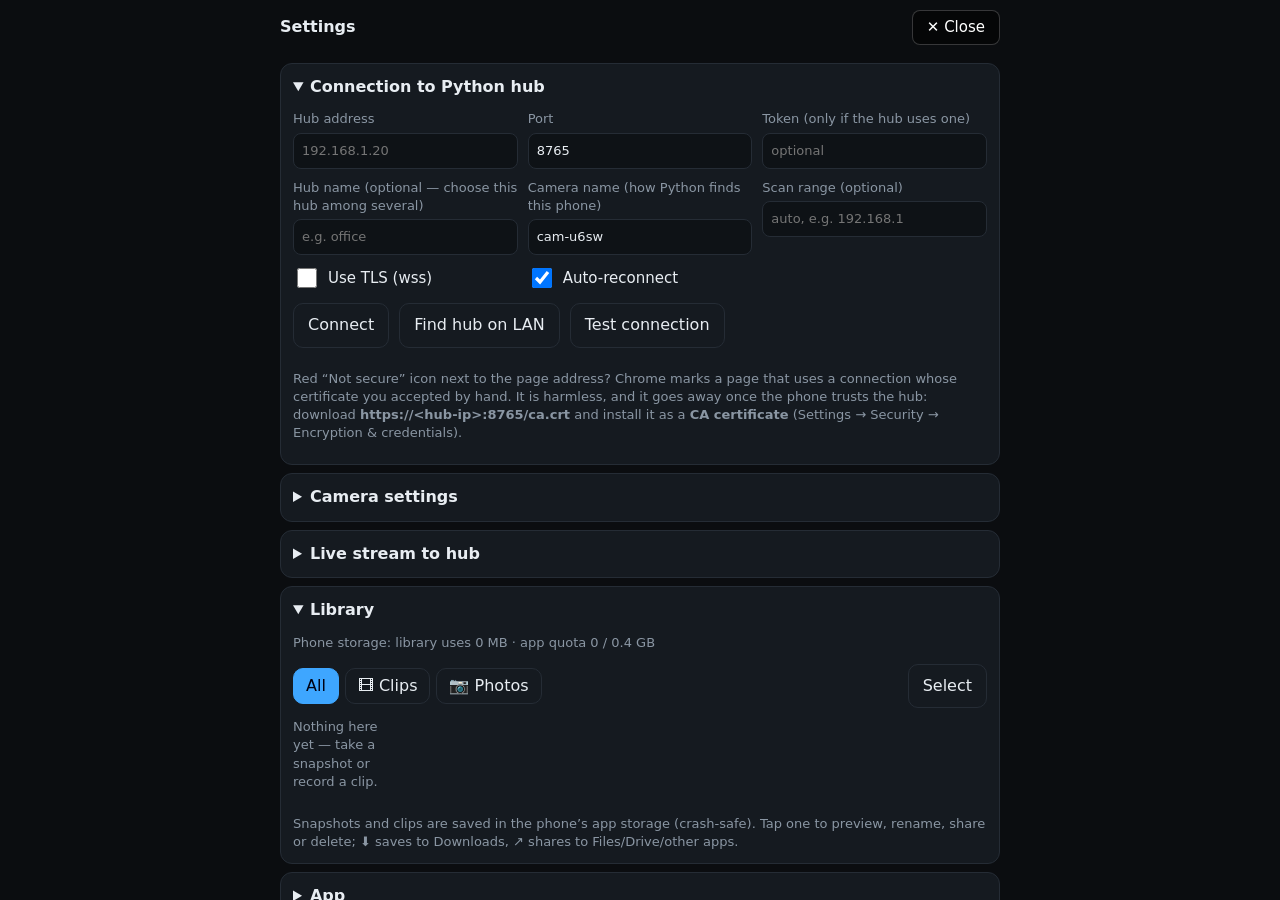
<file: index.html>
<!doctype html>
<html lang="en">
<head>
<meta charset="utf-8">
<meta name="viewport" content="width=device-width, initial-scale=1, viewport-fit=cover">
<meta name="theme-color" content="#0b0d10">
<title>IP Webcam</title>
<link rel="manifest" href="manifest.webmanifest">
<link rel="icon" href="icons/icon-192.png">
<link rel="apple-touch-icon" href="icons/icon-192.png">
<link rel="stylesheet" href="style.css">
</head>
<body>
<main class="stage">
  <section class="view">
    <div id="frame"><video id="video" playsinline muted autoplay></video></div>
    <div class="hud">
      <span id="connDot" class="dot off"></span><span id="connText">offline</span>
      <span id="recBadge" class="badge" hidden>● REC <b id="recTime">0:00</b></span>
      <span id="camInfo" class="info"></span>
      <button id="btnFull" class="mini" title="Full screen">⛶</button>
      <button id="btnSheet" class="mini" title="Settings, connection, library">⚙</button>
    </div>
    <div id="toast" class="toast" hidden></div>
  </section>

  <div id="quick" class="widget quick" hidden>
    <span class="grip" title="Drag to move">⠿</span>
    <div id="quickBody"></div>
    <button class="rot mini" title="Rotate panel">↻</button>
  </div>

  <div id="actions" class="widget">
    <span class="grip" title="Drag to move">⠿</span>
    <button id="btnFlip" class="big">🔄<small>Flip</small></button>
    <button id="btnSnap" class="big shutter">📷<small>Snap</small></button>
    <button id="btnRec" class="big">⏺<small>Record</small></button>
    <button id="btnDl" class="big" disabled>⬇<small>Download</small></button>
    <button class="rot mini" title="Rotate toolbar">↻</button>
  </div>
</main>

<section id="sheet" class="panels" hidden>
  <div class="sheethead"><b>Settings</b><button id="btnSheetClose" class="mini">✕ Close</button></div>
    <details id="pConn" open>
      <summary>Connection to Python hub</summary>
      <div class="grid">
        <label>Hub address <input id="hubHost" inputmode="url" placeholder="192.168.1.20" autocapitalize="off" autocomplete="off"></label>
        <label>Port <input id="hubPort" type="number" min="1" max="65535" value="8765"></label>
        <label>Token (only if the hub uses one) <input id="hubToken" placeholder="optional" autocapitalize="off" autocomplete="off"></label>
        <label>Hub name (optional — choose this hub among several) <input id="hubName" placeholder="e.g. office" autocapitalize="off" autocomplete="off"></label>
        <label>Camera name (how Python finds this phone) <input id="devName" placeholder="kitchen"></label>
        <label>Scan range (optional) <input id="scanRange" placeholder="auto, e.g. 192.168.1" autocapitalize="off" autocomplete="off"></label>
        <label class="row"><input id="hubTls" type="checkbox" checked> Use TLS (wss)</label>
        <label class="row"><input id="hubAuto" type="checkbox" checked> Auto-reconnect</label>
      </div>
      <div class="actions">
        <button id="btnConnect">Connect</button>
        <button id="btnFind">Find hub on LAN</button>
        <button id="btnTest">Test connection</button>
        <a id="certLink" href="#" target="_blank" rel="noopener" hidden>Trust hub certificate ↗</a>
      </div>
      <p id="connHint" class="hint"></p>
      <p class="hint">Red “Not secure” icon next to the page address? Chrome marks a page that uses a connection whose certificate you accepted by hand. It is harmless, and it goes away once the phone trusts the hub: download <b>https://&lt;hub-ip&gt;:8765/ca.crt</b> and install it as a <b>CA certificate</b> (Settings → Security → Encryption &amp; credentials).</p>
      <div id="hubPick" class="actions"></div>
    </details>

    <details id="pCam">
      <summary>Camera settings</summary>
      <div class="grid">
        <label>Camera <select id="selDevice"></select></label>
        <label>Resolution
          <select id="selRes">
            <option>640x480</option><option>1280x720</option><option>1920x1080</option><option>3840x2160</option><option value="max">Maximum available</option>
          </select></label>
        <label>Aspect ratio (preview, photos, clips and stream all match)
          <select id="selAspect"><option value="native">Camera default</option><option value="16:9">16:9</option><option value="4:3">4:3</option><option value="3:2">3:2</option><option value="1:1">1:1 square</option><option value="21:9">21:9 wide</option></select></label>
        <label>Photo size <select id="selPhoto"><option value="max">Maximum (full sensor)</option><option value="12mp">≈ 12 MP</option><option value="8mp">≈ 8 MP</option><option value="2mp">≈ 2 MP</option><option value="video">Video frame size</option></select></label>
        <label>Frame rate <select id="selFps"><option>15</option><option>24</option><option>30</option><option>60</option></select></label>
        <label class="row"><input id="chkAudio" type="checkbox"> Record microphone</label>
      </div>
      <h4>Recording (compression)</h4>
      <div class="grid">
        <label>Quality / bitrate
          <select id="selBitrate"><option value="low">Low — 1 Mbps (~7 MB/min)</option><option value="medium">Medium — 2.5 Mbps (~19 MB/min)</option><option value="high">High — 5 Mbps (~38 MB/min)</option><option value="max">Max — 10 Mbps (~75 MB/min)</option></select></label>
        <label>Codec
          <select id="selCodec"><option value="auto">Auto (H.264 mp4 if available)</option><option value="h264">H.264 · mp4 (plays everywhere)</option><option value="vp9">VP9 · webm (smaller files)</option></select></label>
      </div>
      <h4>Device controls</h4>
      <div id="advControls" class="grid"><p class="hint">Start the camera to see controls.</p></div>
    </details>

    <details id="pStream">
      <summary>Live stream to hub</summary>
      <div class="grid">
        <label class="row"><input id="chkStream" type="checkbox"> Send preview frames</label>
        <label>Stream fps <input id="stFps" type="number" min="1" max="30" value="10"></label>
        <label>Stream width <input id="stWidth" type="number" min="160" max="3840" step="10" value="640"></label>
        <label>JPEG quality <input id="stQual" type="range" min="0.1" max="1" step="0.05" value="0.6"></label>
        <label>Snapshot quality <input id="snQual" type="range" min="0.5" max="1" step="0.01" value="0.92"></label>
      </div>
    </details>

    <details id="pLib" open>
      <summary>Library <span id="libCount"></span></summary>
      <p id="storInfo" class="hint"></p>
      <div class="libbar">
        <div id="libFilter"><button data-f="all" class="on">All</button><button data-f="video">🎞 Clips</button><button data-f="photo">📷 Photos</button></div>
        <button id="libSelect">Select</button>
      </div>
      <div id="libActions" class="libbar" hidden>
        <button id="libAll">All</button><span id="libSelN" class="hint"></span>
        <button id="libDl" disabled>⬇</button><button id="libPush" disabled title="Send to the PC (hub)">→ PC</button><button id="libShare" disabled>↗</button><button id="libDel" disabled>🗑</button>
      </div>
      <div id="libGrid" class="libgrid"></div>
      <p class="hint">Snapshots and clips are saved in the phone’s app storage (crash-safe). Tap one to preview, rename, share or delete; ⬇ saves to Downloads, ↗ shares to Files/Drive/other apps.</p>
    </details>

    <details id="pApp">
      <summary>App</summary>
      <p>Version <b id="verText"></b></p>
      <div class="actions">
        <label>Controls <select id="selLayout"><option value="docked">Docked around the view (default)</option><option value="free">Floating (drag anywhere)</option></select></label>
        <button id="btnResetLayout">Reset floating layout</button>
        <button id="btnInstall" hidden>Install app</button>
        <button id="btnUpdate">Update / clear cache</button>
      </div>
      <p class="hint">Once installed the app works with no internet. “Update / clear cache” deletes cached files and reloads the newest version (needs the page reachable once).</p>
    </details>
</section>
<dialog id="preview">
  <div id="pvBody"></div>
  <p id="pvName" class="hint"></p>
  <div class="actions"><button id="pvDl">⬇ Download</button><button id="pvShare">↗ Share</button><button id="pvPush" title="Send to the PC (hub)">→ PC</button><button id="pvRename">✎ Rename</button><button id="pvDel">🗑 Delete</button><button id="pvClose">Close</button></div>
</dialog>
<script src="version.js"></script>
<script src="app.js"></script>
</body>
</html>
</file>
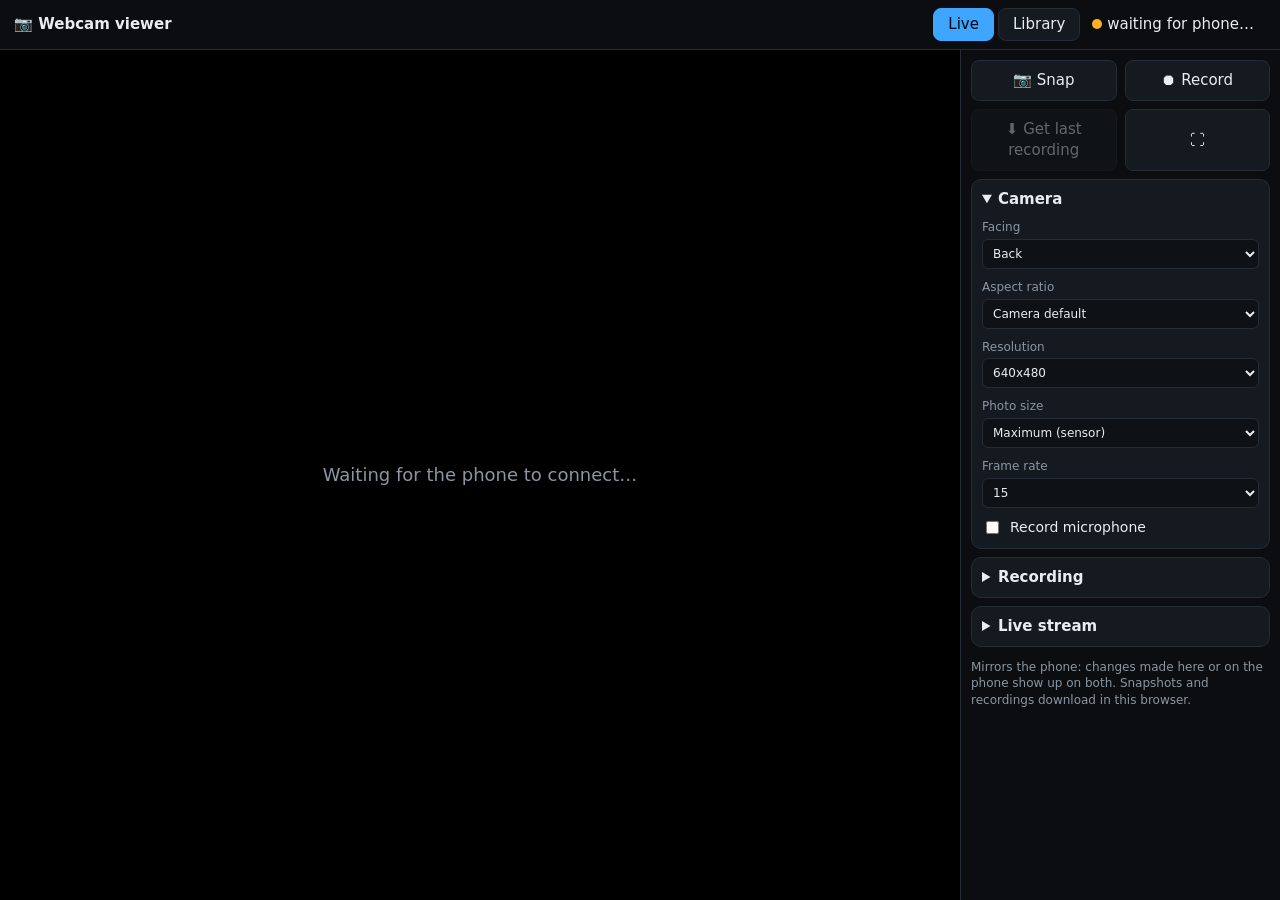
<file: python/viewer.html>
<!doctype html>
<html lang="en">
<head>
<meta charset="utf-8">
<meta name="viewport" content="width=device-width, initial-scale=1">
<title>Webcam viewer</title>
<style>
:root{--bg:#0b0d10;--card:#151a20;--line:#252c35;--fg:#e8edf2;--dim:#8a96a3;--acc:#3ea6ff;--red:#ff4d4d;--grn:#3ddc84}
*{box-sizing:border-box}[hidden]{display:none!important}
html,body{height:100%;margin:0;background:var(--bg);color:var(--fg);font:15px/1.4 system-ui,sans-serif}
body{display:grid;grid-template-columns:1fr 320px;grid-template-rows:auto 1fr;grid-template-areas:"top top" "view side"}
@media(max-width:800px){body{grid-template-columns:1fr;grid-template-rows:auto 50vh auto;grid-template-areas:"top" "view" "side"}}
header{grid-area:top;display:flex;gap:12px;align-items:center;padding:8px 14px;border-bottom:1px solid var(--line)}
header b{margin-right:auto}
.dot{width:10px;height:10px;border-radius:50%;background:#666;display:inline-block}.dot.on{background:var(--grn)}.dot.wait{background:#ffb020}
.dim{color:var(--dim)}
#view{grid-area:view;position:relative;background:#000;min-height:0}
canvas{width:100%;height:100%;object-fit:contain;display:block}
#msg{position:absolute;inset:0;display:flex;align-items:center;justify-content:center;color:var(--dim);font-size:18px;text-align:center;padding:20px;pointer-events:none}
#rec{position:absolute;left:12px;top:10px;background:var(--red);padding:2px 10px;border-radius:12px;font-weight:600}
#toast{position:absolute;left:50%;bottom:14px;transform:translateX(-50%);background:#000c;padding:6px 14px;border-radius:16px}
aside{grid-area:side;overflow:auto;border-left:1px solid var(--line);padding:10px}
.row{display:flex;gap:8px;margin-bottom:8px}
button{flex:1;font:inherit;color:var(--fg);background:var(--card);border:1px solid var(--line);border-radius:8px;padding:9px 6px;cursor:pointer}
button:hover:not(:disabled){border-color:var(--acc)}button:disabled{opacity:.4;cursor:default}
button.rec{background:var(--red);border-color:var(--red)}
details{background:var(--card);border:1px solid var(--line);border-radius:10px;margin:8px 0;padding:0 10px}
summary{padding:9px 0;font-weight:600;cursor:pointer}
label{display:flex;flex-direction:column;gap:3px;font-size:12px;color:var(--dim);margin-bottom:10px}
label.chk{flex-direction:row;align-items:center;gap:8px;color:var(--fg);font-size:14px}
input,select{font:inherit;color:var(--fg);background:#0e1216;border:1px solid var(--line);border-radius:6px;padding:6px;min-width:0}
input[type=range]{padding:0}
.tabs{display:flex;gap:4px}.tabs button{flex:none;padding:5px 14px}.tabs button.on{background:var(--acc);border-color:var(--acc);color:#001}
#libview{grid-area:view;display:flex;flex-direction:column;min-height:0;overflow:hidden}
.libtools{display:flex;gap:8px;align-items:center;padding:10px 14px;border-bottom:1px solid var(--line);flex-wrap:wrap}
.libtools button{flex:none;padding:6px 12px}.libtools button.on{background:var(--acc);border-color:var(--acc);color:#001}.libtools .sp{flex:1}
#grid{flex:1;overflow:auto;padding:14px;display:grid;grid-template-columns:repeat(auto-fill,minmax(150px,1fr));gap:10px;align-content:start}
.card{position:relative;background:var(--card);border:2px solid transparent;border-radius:10px;overflow:hidden;cursor:pointer}
.card.sel{border-color:var(--acc)}
.card img,.card .ph{width:100%;aspect-ratio:4/3;object-fit:cover;display:flex;align-items:center;justify-content:center;font-size:30px;background:#1b222b}
.card .tag{position:absolute;left:6px;top:6px;background:#000b;font-size:11px;padding:1px 7px;border-radius:8px}
.card input{position:absolute;right:6px;top:6px;width:20px;height:20px}
.card .cap{font-size:11px;color:var(--dim);padding:5px 7px}.card .cap b{color:var(--fg);font-weight:500;display:block;overflow:hidden;text-overflow:ellipsis;white-space:nowrap}
.card a.dl{position:absolute;right:6px;bottom:30px;background:#000b;border-radius:6px;padding:2px 7px;color:#fff;text-decoration:none}
dialog{background:var(--card);color:var(--fg);border:1px solid var(--line);border-radius:12px;padding:12px;width:min(92vw,900px)}
dialog::backdrop{background:#000d}
dialog img,dialog video{width:100%;max-height:75vh;object-fit:contain;background:#000;border-radius:8px;display:block}
dialog .row{margin:10px 0 0}dialog a.btn{flex:1;text-align:center;text-decoration:none;color:var(--fg);background:var(--card);border:1px solid var(--line);border-radius:8px;padding:9px 6px}
</style>
</head>
<body>
<header>
  <b>📷 Webcam viewer</b>
  <span class="tabs"><button id="tLive" class="on">Live</button><button id="tLib">Library</button></span>
  <span><span id="dot" class="dot"></span> <span id="status">connecting…</span></span>
  <select id="camSel" hidden title="Camera"></select>
  <span id="info" class="dim"></span>
</header>

<section id="view">
  <canvas id="cv"></canvas>
  <div id="msg">Connecting to hub…</div>
  <div id="rec" hidden>● REC <span id="rt">0:00</span></div>
  <div id="toast" hidden></div>
</section>

<section id="libview" hidden>
  <div class="libtools">
    <button data-f="all" class="on">All</button><button data-f="photo">📷 Photos</button><button data-f="video">🎞 Clips</button>
    <span class="sp dim" id="libInfo"></span>
    <button id="lRefresh">↻ Refresh</button><button id="lAll">Select all</button>
    <button id="lDl" disabled>⬇ Download selected</button><button id="lZip">⬇ All as ZIP</button><button id="lDel" disabled>🗑 Delete</button>
  </div>
  <div id="grid"></div>
</section>
<dialog id="lb"><div id="lbBody"></div><div class="row"><a id="lbDl" class="btn" href="#">⬇ Download</a><button id="lbDel">🗑 Delete</button><button id="lbClose">Close</button></div><p id="lbName" class="dim"></p></dialog>

<aside>
  <div class="row">
    <button id="bSnap" title="Space">📷 Snap</button>
    <button id="bRec" title="R">⏺ Record</button>
  </div>
  <div class="row">
    <button id="bGet" disabled>⬇ Get last recording</button>
    <button id="bFull">⛶</button>
  </div>

  <details open><summary>Camera</summary>
    <label>Facing <select id="facing"><option value="environment">Back</option><option value="user">Front</option></select></label>
    <label>Aspect ratio <select id="aspect"><option value="native">Camera default</option><option value="16:9">16:9</option><option value="4:3">4:3</option><option value="3:2">3:2</option><option value="1:1">1:1</option><option value="21:9">21:9</option></select></label>
    <label>Resolution <select id="res"><option>640x480</option><option>1280x720</option><option>1920x1080</option><option>3840x2160</option><option value="max">Maximum</option></select></label>
    <label>Photo size <select id="photoRes"><option value="max">Maximum (sensor)</option><option value="12mp">≈ 12 MP</option><option value="8mp">≈ 8 MP</option><option value="2mp">≈ 2 MP</option><option value="video">Video frame size</option></select></label>
    <label>Frame rate <select id="fps"><option>15</option><option>24</option><option>30</option><option>60</option></select></label>
    <label class="chk"><input id="audio" type="checkbox"> Record microphone</label>
    <div id="adv"></div>
  </details>
  <details><summary>Recording</summary>
    <label>Bitrate <select id="bitrate"><option value="low">Low 1 Mbps</option><option value="medium">Medium 2.5 Mbps</option><option value="high">High 5 Mbps</option><option value="max">Max 10 Mbps</option></select></label>
    <label>Codec <select id="codec"><option value="auto">Auto</option><option value="h264">H.264 mp4</option><option value="vp9">VP9 webm</option></select></label>
  </details>
  <details><summary>Live stream</summary>
    <label class="chk"><input id="stream" type="checkbox"> Send preview frames</label>
    <label>Stream fps <input id="streamFps" type="number" min="1" max="30"></label>
    <label>Stream width <input id="streamWidth" type="number" min="160" max="3840" step="10"></label>
    <label>JPEG quality <input id="streamQuality" type="range" min="0.1" max="1" step="0.05"></label>
    <label>Snapshot quality <input id="snapQuality" type="range" min="0.5" max="1" step="0.01"></label>
  </details>
  <p class="dim" style="font-size:12px">Mirrors the phone: changes made here or on the phone show up on both. Snapshots and recordings download in this browser.</p>
</aside>

<script>
const $ = (s) => document.querySelector(s);
const token = new URLSearchParams(location.search).get('token') || '';
let ws, state = {}, phoneUp = false, capsKey = '', frames = 0, decoding = false, lastFrameAt = 0;
let nextId = 0x40000000, wantSnap = new Set(), wantRec = new Set(), recParts = {}, recTick, recInfo = {};
const cv = $('#cv'), ctx = cv.getContext('2d');
const stamp = () => new Date().toISOString().replace(/[-:]/g, '').replace('T', '-').slice(0, 15);
function toast(t, ms = 3000) { const e = $('#toast'); e.textContent = t; e.hidden = false; clearTimeout(toast.t); toast.t = setTimeout(() => (e.hidden = true), ms); }
function save(blob, name) { const a = Object.assign(document.createElement('a'), { href: URL.createObjectURL(blob), download: name }); document.body.append(a); a.click(); a.remove(); setTimeout(() => URL.revokeObjectURL(a.href), 30000); }
const send = (o) => ws && ws.readyState === 1 && ws.send(JSON.stringify(o));
const set = (settings) => send({ t: 'set', settings });

function connect() {
  ws = new WebSocket(`${location.protocol === 'https:' ? 'wss' : 'ws'}://${location.host}/ui?token=${encodeURIComponent(token)}${new URLSearchParams(location.search).get('camera') ? '&camera=' + encodeURIComponent(new URLSearchParams(location.search).get('camera')) : ''}`);
  ws.binaryType = 'arraybuffer';
  ws.onopen = () => { $('#dot').className = 'dot wait'; $('#status').textContent = 'hub connected'; };
  ws.onclose = (e) => {
    $('#dot').className = 'dot'; phoneUp = false; render();
    if (e.code === 4401) { $('#status').textContent = 'bad token — use the URL printed by the hub'; return; }
    $('#status').textContent = 'reconnecting…'; setTimeout(connect, 1500);
  };
  ws.onmessage = (ev) => (typeof ev.data === 'string' ? onJSON(JSON.parse(ev.data)) : onBin(new Uint8Array(ev.data)));
}

function onJSON(m) {
  switch (m.t) {
    case 'phone': phoneUp = m.connected; if (m.name) state.name = m.name; if (!phoneUp) recInfo = {}; render(); break;
    case 'state': state = { ...state, ...m }; render(); break;
    case 'rec_status': recInfo = m; renderRec(); break;
    case 'rec_file_end': if (wantRec.has(m.id)) finishRec(m); break;
    case 'cameras': setCameras(m); break;
    case 'lib': lib = m.items || []; renderLib(); break;
    case 'lib_thumb': thumbBusy = false; thumbs.set(m.kind + ':' + m.id, m.data); updateThumb(m.kind + ':' + m.id); pump(); break;
    case 'error': toast('Phone: ' + m.msg); break;
  }
}
async function onBin(b) {
  const kind = b[0];
  if (kind === 1) {
    if (decoding) return; decoding = true;
    try {
      const bmp = await createImageBitmap(new Blob([b.subarray(1)], { type: 'image/jpeg' }));
      if (cv.width !== bmp.width || cv.height !== bmp.height) { cv.width = bmp.width; cv.height = bmp.height; }
      ctx.drawImage(bmp, 0, 0); bmp.close(); frames++; lastFrameAt = performance.now(); $('#msg').hidden = true;
    } catch {} finally { decoding = false; }
  } else if (kind === 2) {
    const id = new DataView(b.buffer, b.byteOffset).getUint32(1);
    if (wantSnap.delete(id)) { save(new Blob([b.subarray(5)], { type: 'image/jpeg' }), `snap-${stamp()}.jpg`); toast('Snapshot saved'); }
  } else if (kind === 3) {
    const dv = new DataView(b.buffer, b.byteOffset), id = dv.getUint32(1), idx = dv.getUint32(5);
    if (wantRec.has(id)) (recParts[id] ||= {})[idx] = b.slice(9);
  }
}
function finishRec(m) {
  wantRec.delete(m.id); const parts = recParts[m.id] || {}; delete recParts[m.id];
  const list = []; for (let i = 0; i < m.chunks; i++) if (parts[i]) list.push(parts[i]);
  const blob = new Blob(list, { type: m.mime });
  if (blob.size !== m.size) return toast('Recording incomplete — try again');
  save(blob, m.name); toast(`Recording saved (${(m.size / 1e6).toFixed(1)} MB)`); $('#bGet').disabled = false;
}

// ---- UI mirroring ----
const ADV = ['zoom', 'torch', 'exposureMode', 'exposureCompensation', 'exposureTime', 'focusMode', 'focusDistance', 'whiteBalanceMode', 'colorTemperature', 'iso', 'brightness', 'contrast', 'saturation', 'sharpness'];
function setVal(el, v) { if (v === undefined || document.activeElement === el) return; if (el.type === 'checkbox') el.checked = !!v; else el.value = v; }
function render() {
  const s = state.settings || {};
  $('#dot').className = 'dot ' + (phoneUp ? 'on' : 'wait');
  $('#status').textContent = phoneUp ? `phone: ${state.name || 'connected'}` : 'waiting for phone…';
  const v = state.video || {}; $('#info').textContent = v.w ? `${v.w}×${v.h} @${Math.round(v.fps || 0)} · ${frames} frames` : '';
  $('#msg').hidden = phoneUp && performance.now() - lastFrameAt < 3000;
  $('#msg').textContent = phoneUp ? 'Waiting for video…' : 'Waiting for the phone to connect…';
  for (const k of ['facing', 'res', 'aspect', 'photoRes', 'fps', 'audio', 'bitrate', 'codec', 'streamFps', 'streamWidth', 'streamQuality', 'snapQuality']) setVal($('#' + k), s[k]);
  setVal($('#stream'), state.streaming);
  buildAdv(); renderRec();
}
function buildAdv() {
  const caps = state.caps || {}, s = state.settings || {}, key = JSON.stringify(caps);
  const box = $('#adv');
  if (key !== capsKey) {                       // rebuild only when the device's capabilities change
    capsKey = key; box.innerHTML = '';
    for (const k of ADV) {
      const c = caps[k]; if (c === undefined) continue;
      const lab = document.createElement('label'); let inp;
      if (typeof c === 'boolean' || (Array.isArray(c) && c.every((x) => typeof x === 'boolean'))) {
        lab.className = 'chk'; inp = Object.assign(document.createElement('input'), { type: 'checkbox' }); inp.onchange = () => set({ [k]: inp.checked }); lab.append(inp, k);
      } else if (Array.isArray(c)) {
        inp = document.createElement('select'); c.forEach((o) => inp.add(new Option(o, o))); inp.onchange = () => set({ [k]: inp.value }); lab.append(k, inp);
      } else if (c && typeof c === 'object' && 'min' in c) {
        inp = Object.assign(document.createElement('input'), { type: 'range', min: c.min, max: c.max, step: c.step || (c.max - c.min) / 100 }); inp.onchange = () => set({ [k]: Number(inp.value) }); lab.append(k, inp);
      } else continue;
      inp.dataset.k = k; box.append(lab);
    }
  }
  box.querySelectorAll('[data-k]').forEach((el) => setVal(el, s[el.dataset.k]));
}
function renderRec() {
  const on = recInfo.state === 'recording';
  $('#rec').hidden = !on; $('#bRec').classList.toggle('rec', on); $('#bRec').textContent = on ? '⏹ Stop' : '⏺ Record';
  const t = Math.floor(recInfo.elapsed || 0); $('#rt').textContent = `${Math.floor(t / 60)}:${String(t % 60).padStart(2, '0')}`;
  $('#bGet').disabled = !(recInfo.last && !on);
}

// ---- actions ----
const snap = () => { const id = nextId++; wantSnap.add(id); send({ t: 'snap', id }); };
const toggleRec = () => send({ t: 'rec', action: recInfo.state === 'recording' ? 'stop' : 'start' });
$('#bSnap').onclick = snap;
$('#bRec').onclick = toggleRec;
$('#bGet').onclick = () => { if (recInfo.last) { wantRec.add(recInfo.last.id); toast('Fetching recording…'); send({ t: 'rec', action: 'send', id: recInfo.last.id }); } };
$('#bFull').onclick = () => ($('#view').requestFullscreen ? $('#view').requestFullscreen() : 0);
addEventListener('keydown', (e) => { if (/INPUT|SELECT/.test(e.target.tagName)) return; if (e.code === 'Space') { e.preventDefault(); snap(); } if (e.key === 'r') toggleRec(); });
for (const k of ['facing', 'res', 'aspect', 'photoRes', 'fps', 'bitrate', 'codec']) $('#' + k).onchange = (e) => set({ [k]: k === 'fps' ? Number(e.target.value) : e.target.value });
$('#audio').onchange = (e) => set({ audio: e.target.checked });
for (const k of ['streamFps', 'streamWidth', 'streamQuality', 'snapQuality']) $('#' + k).onchange = (e) => set({ [k]: Number(e.target.value) });
$('#stream').onchange = (e) => send({ t: 'stream', on: e.target.checked });
// ---- several cameras ----
let curCam = null;
function setCameras(m) {
  if (m.hub) { $('header b').textContent = '📷 ' + m.hub; document.title = m.hub + ' — webcam viewer'; }
  const sel = $('#camSel'), changed = curCam !== m.selected;
  sel.innerHTML = ''; (m.items || []).forEach((c) => sel.add(new Option(`${c.name} · ${c.ip}`, c.name)));
  sel.hidden = (m.items || []).length < 2; curCam = m.selected; if (curCam) sel.value = curCam;
  if (!curCam && (m.items || []).length) return send({ t: 'select', camera: m.items[0].name });   // nothing chosen yet: take the first
  if (changed) { frames = 0; ctx.clearRect(0, 0, cv.width, cv.height); lib = []; thumbs.clear(); thumbQ.length = 0; state = {}; renderLib(); if (!$('#libview').hidden) send({ t: 'lib_list', req: 0 }); }
}
$('#camSel').onchange = (e) => send({ t: 'select', camera: e.target.value });

// ---- library tab ----
let lib = [], libFilter = 'all', libSel = new Set(), thumbs = new Map(), thumbQ = [], thumbBusy = false;
const ikey = (i) => i.kind + ':' + i.id;
const q = () => `token=${encodeURIComponent(token)}${curCam ? '&camera=' + encodeURIComponent(curCam) : ''}`;
const fileUrl = (i, dl) => `/files/${i.kind}/${i.id}?${q()}${dl ? '&download=1' : ''}`;
const fmt = (n) => (n > 1e6 ? (n / 1e6).toFixed(1) + ' MB' : Math.max(1, Math.round(n / 1e3)) + ' KB');
const shown = () => lib.filter((i) => libFilter === 'all' || i.kind === libFilter);
function showTab(t) {
  $('#view').hidden = t !== 'live'; $('#libview').hidden = t !== 'lib';
  $('#tLive').classList.toggle('on', t === 'live'); $('#tLib').classList.toggle('on', t === 'lib');
  if (t === 'lib') send({ t: 'lib_list', req: 0 });
}
function pump() {
  if (thumbBusy || !thumbQ.length) return;
  const i = thumbQ.shift(); thumbBusy = true; send({ t: 'lib_thumb', kind: i.kind, id: i.id });
  setTimeout(() => { thumbBusy = false; pump(); }, 5000);          // never get stuck on a lost reply
}
function updateThumb(k) { const img = document.querySelector(`[data-k="${k}"] img`); if (img && thumbs.get(k)) img.src = thumbs.get(k); else { const ph = document.querySelector(`[data-k="${k}"] .ph`); if (ph && thumbs.get(k)) ph.outerHTML = `<img src="${thumbs.get(k)}">`; } }
function renderLib() {
  const items = shown(), grid = $('#grid'); grid.innerHTML = '';
  libSel = new Set([...libSel].filter((k) => lib.some((i) => ikey(i) === k)));
  document.querySelectorAll('.libtools [data-f]').forEach((b) => b.classList.toggle('on', b.dataset.f === libFilter));
  const total = lib.reduce((a, i) => a + i.size, 0);
  $('#libInfo').textContent = `${lib.filter((i) => i.kind === 'photo').length} photos · ${lib.filter((i) => i.kind === 'video').length} clips · ${fmt(total)}`;
  $('#lDl').disabled = $('#lDel').disabled = !libSel.size; $('#lDl').textContent = libSel.size > 1 ? `⬇ Download ${libSel.size} (ZIP)` : '⬇ Download selected';
  if (!items.length) grid.innerHTML = '<p class="dim">Nothing in the phone library yet.</p>';
  for (const i of items) {
    const k = ikey(i), card = document.createElement('div'); card.className = 'card' + (libSel.has(k) ? ' sel' : ''); card.dataset.k = k;
    const th = thumbs.get(k);
    card.innerHTML = (th ? `<img src="${th}">` : '<div class="ph">' + (i.kind === 'video' ? '🎞' : '📷') + '</div>') + (i.kind === 'video' ? `<span class="tag">▶ ${Math.round(i.secs || 0)}s</span>` : '') +
      `<input type="checkbox" ${libSel.has(k) ? 'checked' : ''}><a class="dl" title="Download" href="${fileUrl(i, true)}">⬇</a><div class="cap"><b></b>${fmt(i.size)} · ${new Date(i.ts).toLocaleString()}</div>`;
    card.querySelector('b').textContent = i.name;
    card.querySelector('input').onclick = (e) => { e.stopPropagation(); e.target.checked ? libSel.add(k) : libSel.delete(k); renderLib(); };
    card.querySelector('a.dl').onclick = (e) => e.stopPropagation();
    card.onclick = () => openLb(i);
    grid.append(card);
    if (!th && !thumbs.has(k) && !thumbQ.some((x) => ikey(x) === k)) thumbQ.push(i);
  }
  pump();
}
function openLb(i) {
  const body = $('#lbBody'); body.innerHTML = '';
  const el = document.createElement(i.kind === 'photo' ? 'img' : 'video'); el.src = fileUrl(i);
  if (i.kind === 'video') Object.assign(el, { controls: true, autoplay: true });
  body.append(el); $('#lbName').textContent = `${i.name} · ${fmt(i.size)}${i.kind === 'video' ? ' — the clip is fetched from the phone first, give it a moment' : ''}`;
  $('#lbDl').href = fileUrl(i, true); $('#lbDel').onclick = () => del([i]).then(() => $('#lb').close());
  $('#lb').showModal();
}
async function del(items) {
  if (!items.length || !confirm(`Delete ${items.length === 1 ? items[0].name : items.length + ' items'} from the phone? This cannot be undone.`)) return;
  send({ t: 'lib_delete', items: items.map((i) => ({ kind: i.kind, id: i.id })) });
}
$('#lb').addEventListener('close', () => { $('#lbBody').innerHTML = ''; });
$('#lbClose').onclick = () => $('#lb').close();
$('#tLive').onclick = () => showTab('live'); $('#tLib').onclick = () => showTab('lib');
document.querySelectorAll('.libtools [data-f]').forEach((b) => (b.onclick = () => { libFilter = b.dataset.f; renderLib(); }));
$('#lRefresh').onclick = () => send({ t: 'lib_list', req: 0 });
$('#lAll').onclick = () => { const it = shown(); libSel.size === it.length ? libSel.clear() : it.forEach((i) => libSel.add(ikey(i))); renderLib(); };
$('#lDl').onclick = () => {
  const picked = lib.filter((i) => libSel.has(ikey(i)));
  if (picked.length === 1) return Object.assign(document.createElement('a'), { href: fileUrl(picked[0], true) }).click();
  location.href = `/files.zip?${q()}&items=${picked.map(ikey).join(',')}`;
};
$('#lZip').onclick = () => { location.href = `/files.zip?${q()}${libFilter !== 'all' ? '&kind=' + libFilter : ''}`; };
$('#lDel').onclick = () => del(lib.filter((i) => libSel.has(ikey(i))));
setInterval(() => { render(); }, 1000);
connect();
</script>
</body>
</html>
</file>
<file: style.css>
:root{--bg:#0b0d10;--card:#151a20;--line:#252c35;--fg:#e8edf2;--dim:#8a96a3;--acc:#3ea6ff;--red:#ff4d4d;--grn:#3ddc84}
*{box-sizing:border-box}
html,body{margin:0;background:var(--bg);color:var(--fg);font:16px/1.4 system-ui,sans-serif;-webkit-tap-highlight-color:transparent}
main{max-width:720px;margin:0 auto;padding:env(safe-area-inset-top) 0 env(safe-area-inset-bottom)}
.view{position:relative;background:#000;aspect-ratio:16/9;max-height:55vh;width:100%}
video{width:100%;height:100%;object-fit:contain;display:block}
.hud{position:absolute;left:0;right:0;top:0;display:flex;gap:8px;align-items:center;padding:6px 10px;font-size:13px;background:linear-gradient(#000a,transparent)}
.info{margin-left:auto;color:var(--dim)}
.dot{width:10px;height:10px;border-radius:50%;display:inline-block}
.dot.off{background:#666}.dot.on{background:var(--grn)}.dot.wait{background:#ffb020}
.badge{background:var(--red);color:#fff;padding:1px 8px;border-radius:10px}
.toast{position:absolute;left:50%;bottom:10px;transform:translateX(-50%);background:#000c;padding:6px 14px;border-radius:16px;font-size:14px;max-width:90%}
button{font:inherit;color:var(--fg);background:var(--card);border:1px solid var(--line);border-radius:10px;padding:10px 14px}
button:active{background:#1f2730}button:disabled{opacity:.4}
button.big{font-size:24px;display:flex;flex-direction:column;align-items:center;padding:8px 0}
button.big small{font-size:12px;color:var(--dim)}
button.rec{background:var(--red);border-color:var(--red)}button.rec small{color:#fff}
.panels{padding:0 10px 30px}
details{background:var(--card);border:1px solid var(--line);border-radius:12px;margin:8px 0;padding:0 12px}
summary{padding:12px 0;font-weight:600;cursor:pointer}
.grid{display:grid;grid-template-columns:repeat(auto-fit,minmax(200px,1fr));gap:10px;padding-bottom:12px}
label{display:flex;flex-direction:column;gap:4px;font-size:13px;color:var(--dim)}
label.row{flex-direction:row;align-items:center;gap:8px;color:var(--fg);font-size:15px}
input,select{font:inherit;color:var(--fg);background:#0e1216;border:1px solid var(--line);border-radius:8px;padding:8px;min-width:0}
input[type=checkbox]{width:20px;height:20px}
input[type=range]{padding:0}
.val{color:var(--fg)}
.actions{display:flex;gap:10px;align-items:center;flex-wrap:wrap;padding-bottom:10px}
.actions a{color:var(--acc)}
.hint{color:var(--dim);font-size:13px;margin:0 0 12px}
h4{margin:4px 0 8px;color:var(--dim);font-size:13px;text-transform:uppercase;letter-spacing:.05em}
.gallery{display:grid;grid-template-columns:repeat(auto-fill,minmax(110px,1fr));gap:8px;padding-bottom:12px}
.gallery a{display:block;position:relative}
.gallery img{width:100%;aspect-ratio:4/3;object-fit:cover;border-radius:8px;display:block}
.rec-row{display:flex;gap:6px;align-items:center;padding:6px 0;border-top:1px solid var(--line)}.rec-row span{flex:1;font-size:13px;overflow-wrap:anywhere}.rec-row button{padding:6px 10px}
.widget{position:absolute;z-index:6;display:flex;align-items:stretch;gap:6px;padding:6px;background:#000b;border:1px solid #fff2;border-radius:14px;backdrop-filter:blur(6px)}
.widget .grip{display:flex;align-items:center;padding:0 6px;color:#fff9;cursor:grab;touch-action:none;user-select:none;font-size:20px}
.widget.vert{flex-direction:column}.widget.vert .grip{padding:4px 0;justify-content:center}
.widget button.big{width:62px;background:#1b222b}
.widget label{color:#ddd;font-size:12px;min-width:110px}
.widget .mini{align-self:center}
.mini{padding:2px 8px;font-size:16px;background:#0008;border:1px solid #fff3;border-radius:8px;color:#fff}
.hud .mini{pointer-events:auto}
#quickBody{display:flex;gap:10px;align-items:center}.widget.vert #quickBody{flex-direction:column;align-items:stretch}
body.full .view{position:fixed;inset:0;max-height:none;aspect-ratio:auto;height:100dvh;z-index:4}
body.full .panels{display:none}
.view{min-height:280px}
.widget.vert button.big{width:46px;padding:6px 0}.widget.vert button.big small{display:none}
.libbar{display:flex;gap:8px;align-items:center;justify-content:space-between;margin-bottom:10px;flex-wrap:wrap}
.libbar>div{display:flex;gap:6px;align-items:center}
#libFilter button{padding:6px 12px}#libFilter button.on{background:var(--acc);border-color:var(--acc);color:#001}
.libgrid{display:grid;grid-template-columns:repeat(auto-fill,minmax(105px,1fr));gap:8px;padding-bottom:12px}
.card{position:relative;background:#0e1216;border:2px solid transparent;border-radius:10px;overflow:hidden;cursor:pointer}
.card.sel{border-color:var(--acc)}
.card img,.card .noimg{width:100%;aspect-ratio:4/3;object-fit:cover;display:flex;align-items:center;justify-content:center;font-size:28px;background:#1b222b}
.card .tag{position:absolute;left:4px;top:4px;background:#000b;font-size:11px;padding:1px 6px;border-radius:8px}
.card .chk{position:absolute;right:4px;top:4px;width:22px;height:22px;border-radius:50%;background:#000b;border:2px solid #fff;display:flex;align-items:center;justify-content:center;font-size:13px}
.card.sel .chk{background:var(--acc);color:#001}
.card .cap{font-size:10px;color:var(--dim);padding:3px 5px;white-space:nowrap;overflow:hidden;text-overflow:ellipsis}
dialog{background:var(--card);color:var(--fg);border:1px solid var(--line);border-radius:14px;padding:12px;width:min(96vw,640px);max-height:92vh}
dialog::backdrop{background:#000c}
#pvBody img,#pvBody video{width:100%;max-height:60vh;object-fit:contain;background:#000;border-radius:8px;display:block}
[hidden]{display:none!important}

/* ---- camera screen: view maximal, immediate controls docked around it ---- */
html,body{height:100%;overflow:hidden}
main.stage{max-width:none;margin:0;padding:0;display:grid;height:100dvh;background:#000;
  grid-template-columns:minmax(0,1fr);grid-template-rows:minmax(0,1fr) auto auto;grid-template-areas:"view" "quick" "act"}
.stage .view{grid-area:view;aspect-ratio:auto;max-height:none;min-height:0;height:100%;touch-action:none}
.stage #quick{grid-area:quick}.stage #actions{grid-area:act}
.hud{padding-top:max(6px,env(safe-area-inset-top))}
.stage:not(.free) .widget{position:static;border:0;border-radius:0;background:#0b0d10;backdrop-filter:none;padding:8px 12px}
.stage:not(.free) .grip,.stage:not(.free) .rot{display:none}
.stage:not(.free) #actions{justify-content:space-around;align-items:center;gap:8px;padding-bottom:max(8px,env(safe-area-inset-bottom))}
.stage:not(.free) #actions button.big{flex:1;max-width:96px;height:64px;font-size:26px;width:auto}
.stage:not(.free) #actions #btnSnap{flex:none;width:84px;max-width:none;height:84px;border-radius:50%;background:#fff;color:#111;border:5px solid #9aa4af}
.stage:not(.free) #actions #btnSnap small{color:#444}
.stage:not(.free) #quickBody{flex:1;display:flex;gap:18px;align-items:center;overflow-x:auto;width:100%}
.stage:not(.free) #quick label{flex:1;min-width:130px;font-size:12px}
.stage:not(.free) #quick{padding-top:4px;padding-bottom:0}
.stage.free .widget{position:absolute}
@media (orientation:landscape){
  main.stage{grid-template-columns:minmax(0,1fr) auto;grid-template-rows:minmax(0,1fr) auto;grid-template-areas:"view act" "quick act"}
  .stage:not(.free) #actions{flex-direction:column;justify-content:center;padding:8px 14px;padding-right:max(14px,env(safe-area-inset-right))}
  .stage:not(.free) #actions button.big{flex:none;width:76px;height:54px;max-width:none}
  .stage:not(.free) #actions #btnSnap{width:74px;height:74px}
  .stage:not(.free) #actions button.big small{display:none}
}
#sheet{position:fixed;inset:0;z-index:20;background:var(--bg);overflow:auto;padding:0 10px 40px}
#sheet>*{max-width:720px;margin-left:auto;margin-right:auto}
.sheethead{position:sticky;top:0;z-index:2;display:flex;justify-content:space-between;align-items:center;background:var(--bg);padding:max(10px,env(safe-area-inset-top)) 0 10px}
.sheethead .mini{font-size:15px;padding:6px 14px}
.stage:not(.free) #quick label{flex-direction:row;align-items:center;gap:8px;white-space:nowrap}
.stage:not(.free) #quick label input[type=range]{flex:1;min-width:90px}

/* preview = exactly the output frame (size set in JS from the output aspect) */
.view{display:flex;align-items:center;justify-content:center}
#frame{position:relative;overflow:hidden;background:#000;flex:none;box-shadow:0 0 0 1px #fff2}
#frame video{width:100%;height:100%;display:block}
</file>
